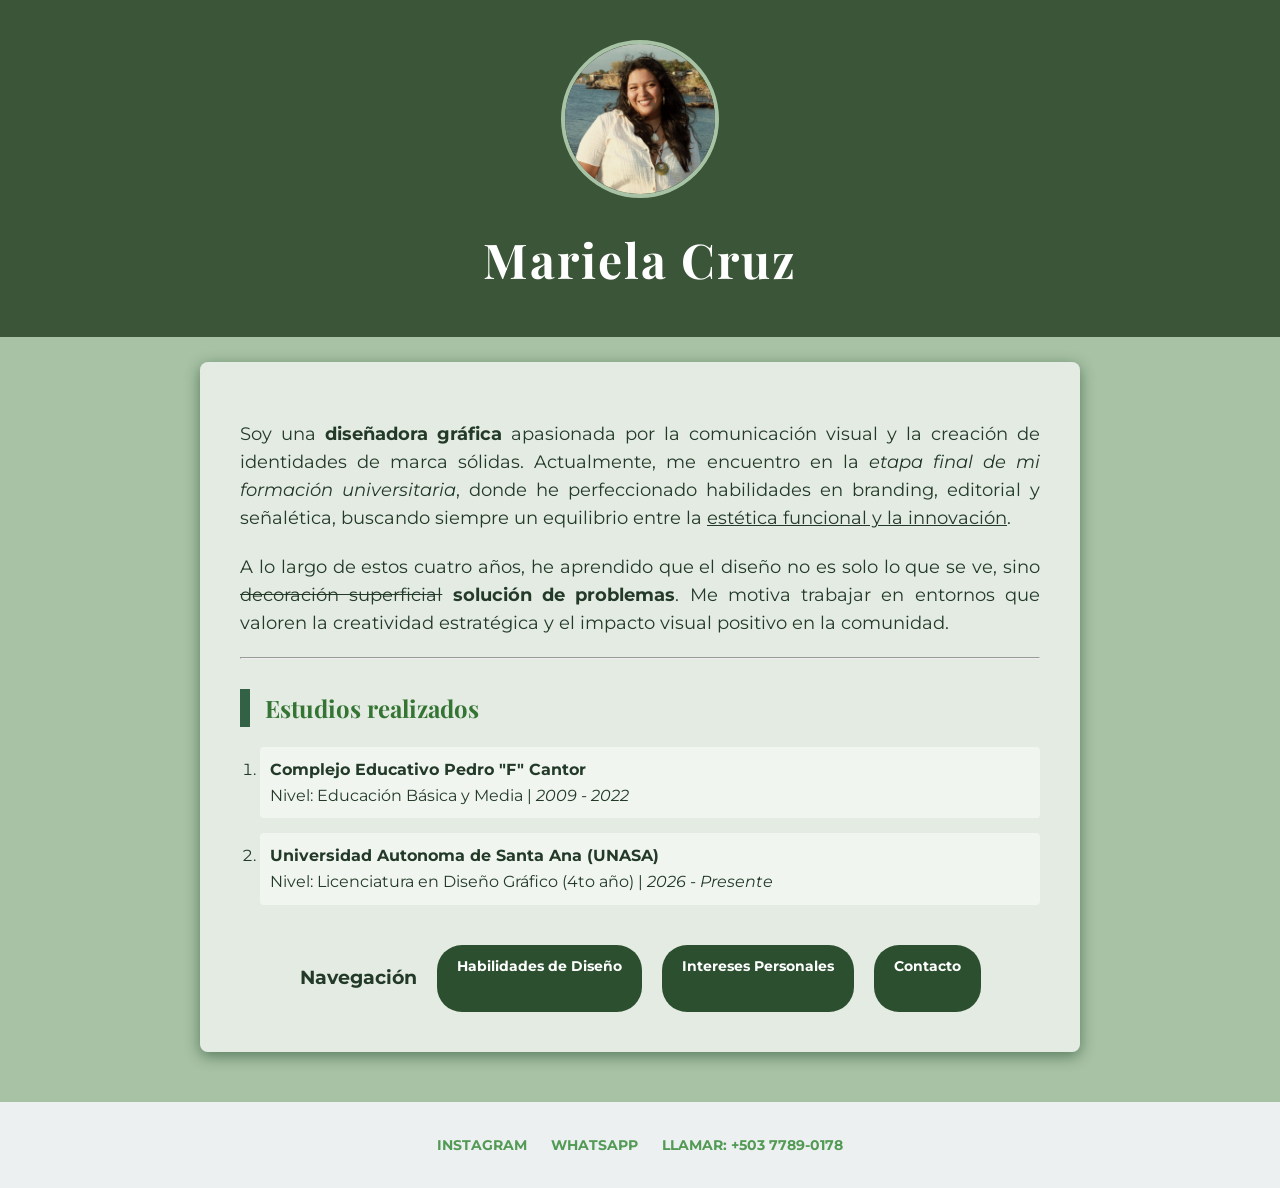
<file: index.html>
<!DOCTYPE html>
<html lang="es">
<head>
    <meta charset="UTF-8">
    <meta name="viewport" content="width=device-width, initial-scale=1.0">
    <title>Mariela Cruz</title>
    <link rel="stylesheet" href="style.css">
</head>
<body>

    <header>
        <img src="marielacruz.jpg" alt="Fotografía" class="profile-img">
        <h1>Mariela Cruz</h1>
    </header>

    <main class="container">
        <section id="sobre-mi">
            <p>
                Soy una <strong>diseñadora gráfica</strong> apasionada por la comunicación visual y la creación de identidades de marca sólidas. Actualmente, me encuentro en la <em>etapa final de mi formación universitaria</em>, donde he perfeccionado habilidades en branding, editorial y señalética, buscando siempre un equilibrio entre la <u>estética funcional y la innovación</u>.
            </p>
            <p>
                A lo largo de estos cuatro años, he aprendido que el diseño no es solo lo que se ve, sino <del>decoración superficial</del> <strong>solución de problemas</strong>. Me motiva trabajar en entornos que valoren la creatividad estratégica y el impacto visual positivo en la comunidad.
            </p>
        </section>

        <hr>

        <section id="estudios">
            <h2>Estudios realizados</h2>
            <ol>
                <li>
                    <strong>Complejo Educativo Pedro "F" Cantor</strong><br>
                    Nivel: Educación Básica y Media | <em>2009 - 2022</em>
                </li>
                <li>
                    <strong>Universidad Autonoma de Santa Ana (UNASA)</strong><br>
                    Nivel: Licenciatura en Diseño Gráfico (4to año) | <em>2026 - Presente</em>
                </li>
            </ol>
        </section>

        <nav class="internos">
            <h3>Navegación</h3>

            <a href="habilidades.html">Habilidades de Diseño</a>
            <a href="intereses.html">Intereses Personales</a>
            <a href="contacto.html">Contacto</a>
        </nav>
    </main>

    <footer>
        <div class="social-links">
            <a href="https://instagram.com/marielacruz.dg" target="_blank">Instagram</a>
            <a href="https://wa.me/50377890178?text=Hola%20Mariela,%20vi%20tu%20portafolio%20y%20me%20gustaría%20contactarte." target="_blank">WhatsApp</a>
           <a href="tel:+50377890178" class="boton-enviar">
   Llamar: +503 7789-0178
</a>
        </div>
    </footer>

</body>
</html>
</file>
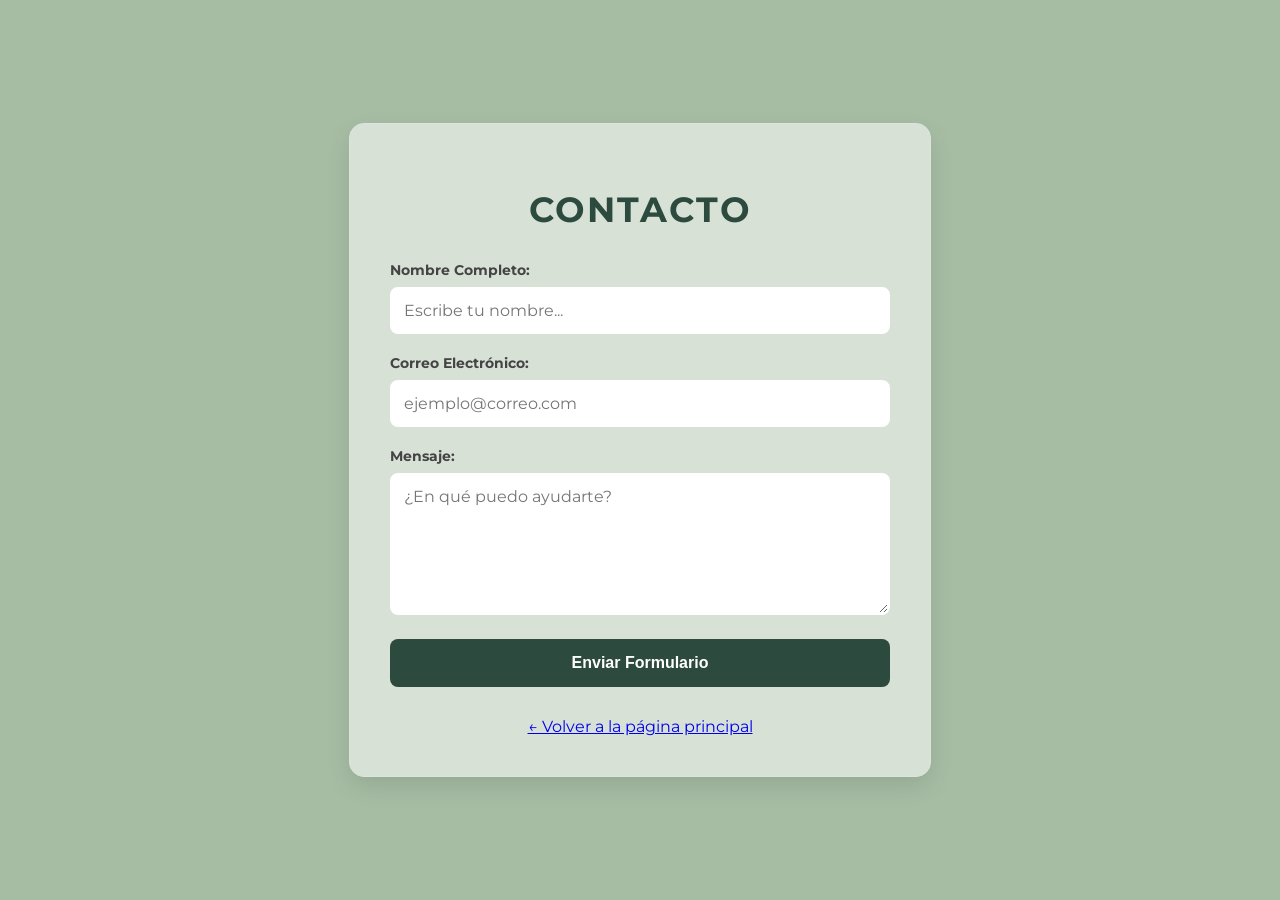
<file: contacto.html>
<!DOCTYPE html>
<html lang="es">
<head>
    <meta charset="UTF-8">
    <meta name="viewport" content="width=device-width, initial-scale=1.0">
    <title>Contacto | Mariela Cruz</title>
    <link rel="stylesheet"href="style_contacto.css">
</head>
<body>

    <main class="contenedor-formulario">
        <h1 class="titulo-contacto">Contacto</h1>
        
        <form action="#" class="formulario-contacto">
            <div class="campo">
                <label for="nombre">Nombre Completo:</label>
                <input type="text" id="nombre" name="nombre" placeholder="Escribe tu nombre..." required>
            </div>

            <div class="campo">
                <label for="email">Correo Electrónico:</label>
                <input type="email" id="email" name="email" placeholder="ejemplo@correo.com" required>
            </div>

            <div class="campo">
                <label for="mensaje">Mensaje:</label>
                <textarea id="mensaje" name="mensaje" rows="6" placeholder="¿En qué puedo ayudarte?" required></textarea>
            </div>

            <button type="submit" class="boton-enviar">Enviar Formulario</button>
        </form>

        <nav class="retorno">
            <a href="index.html">← Volver a la página principal</a>
        </nav>
    </main>

</body>
</html>
</file>
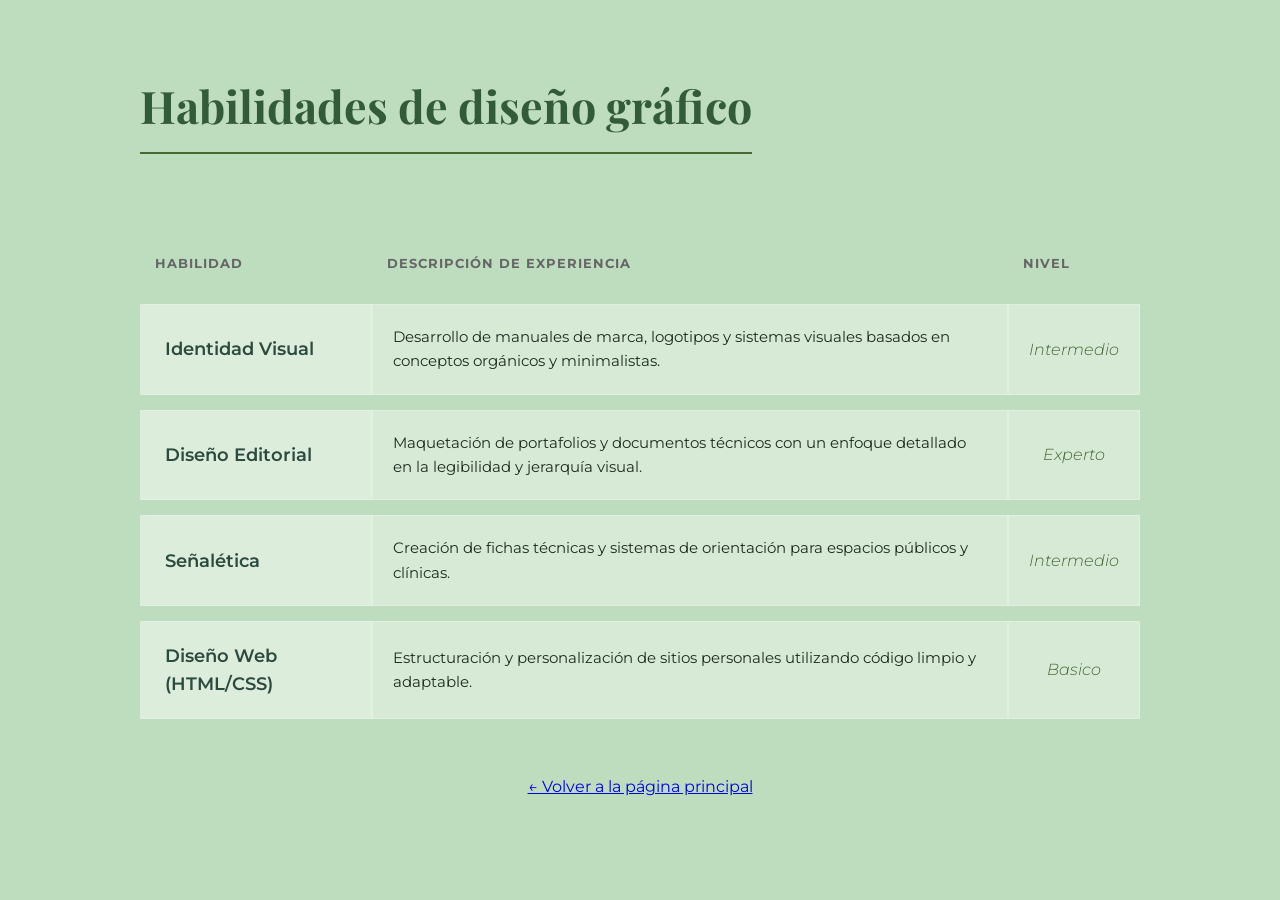
<file: habilidades.html>
<!DOCTYPE html>
<html lang="es">
<head>
    <meta charset="UTF-8">
    <meta name="viewport" content="width=device-width, initial-scale=1.0">
    <title>Habilidades Profesionales | Mariela Cruz</title>
    <link rel="stylesheet" href="style_habilidades.css">
</head>
<body>

    <main class="contenedor">
        <h1 class="titulo-principal">Habilidades de diseño gráfico</h1>

        <table class="tabla-diseno";>
        
            <thead>
                <tr>
                    <th>Habilidad</th>
                    <th>Descripción de Experiencia</th>
                    <th>Nivel</th>
                </tr>
            </thead>
            <tbody>
                <tr>
                    <td class="habilidad-resaltada">Identidad Visual</td>
                    <td>Desarrollo de manuales de marca, logotipos y sistemas visuales basados en conceptos orgánicos y minimalistas.</td>
                    <td>Intermedio</td>
                </tr>
                <tr>
                    <td class="habilidad-resaltada">Diseño Editorial</td>
                    <td>Maquetación de portafolios y documentos técnicos con un enfoque detallado en la legibilidad y jerarquía visual.</td>
                    <td>Experto</td>
                </tr>
                <tr>
                    <td class="habilidad-resaltada">Señalética</td>
                    <td>Creación de fichas técnicas y sistemas de orientación para espacios públicos y clínicas.</td>
                    <td>Intermedio</td>
                </tr>
                <tr>
                    <td class="habilidad-resaltada">Diseño Web (HTML/CSS)</td>
                    <td>Estructuración y personalización de sitios personales utilizando código limpio y adaptable.</td>
                    <td>Basico</td>
                </tr>
            </tbody>
        </table>

        <div class="navegacion">
            <a href="index.html"enlace-home>← Volver a la página principal</a>
        </div>
    </main>

</body>
</html>
</file>
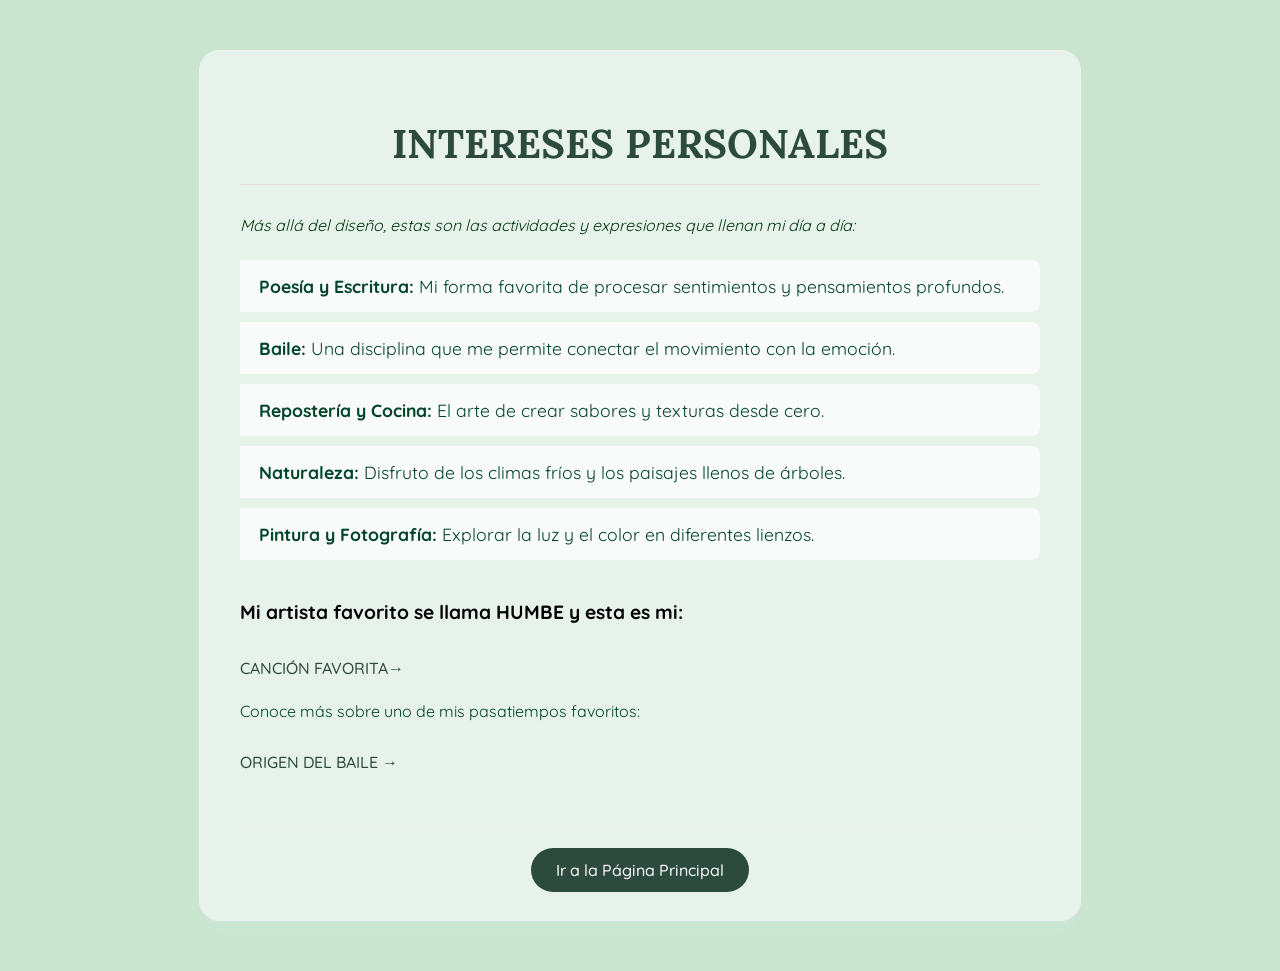
<file: intereses.html>
<!DOCTYPE html>
<html lang="es">
<head>
    <meta charset="UTF-8">
    <meta name="viewport" content="width=device-width, initial-scale=1.0">
    <title>Intereses Personales | Mariela Cruz</title>
    <link rel="stylesheet" href="style_intereses.css">
</head>
<body>

    <main class="contenedor-intereses">
        <h1 class="titulo-intereses">INTERESES PERSONALES</h1>

        <section class="lista-intereses">
            <p class="introduccion">Más allá del diseño, estas son las actividades y expresiones que llenan mi día a día:</p>
            <ul>
                <li><strong>Poesía y Escritura:</strong> Mi forma favorita de procesar sentimientos y pensamientos profundos.</li>
                <li><strong>Baile:</strong> Una disciplina que me permite conectar el movimiento con la emoción.</li>
                <li><strong>Repostería y Cocina:</strong> El arte de crear sabores y texturas desde cero.</li>
                <li><strong>Naturaleza:</strong> Disfruto de los climas fríos y los paisajes llenos de árboles.</li>
                <li><strong>Pintura y Fotografía:</strong> Explorar la luz y el color en diferentes lienzos.</li>
            </ul>
        </section>

        <section class="recurso-multimedia">
            <h3>Mi artista favorito se llama HUMBE y esta es mi:</h3>
           <a href="https://www.youtube.com/watch?v=GL3uWpJineM&list=RDGL3uWpJineM&start_radio=1" target="_blank" class="enlace-hobby">CANCIÓN FAVORITA→</a> 
        </section>

        <section class="enlaces-externos">
            <p>Conoce más sobre uno de mis pasatiempos favoritos:</p>
            <a href="https://www.youtube.com/watch?v=VK2B1wXZGAo" target="_blank" class="enlace-hobby">ORIGEN DEL BAILE  →</a>
        </section>

        <nav class="navegacion-retorno">
            <a href="index.html"  class="boton-volver">Ir a la Página Principal</a>
        </nav>
    </main>

</body>
</html>
</file>
<file: style.css>
@import url('https://fonts.googleapis.com/css2?family=Montserrat:wght@400;700&family=Playfair+Display:ital,wght@0,700;1,400&display=swap');

body {
    background-color: #a8c2a5;
    color: #233a28;
    font-family: 'Montserrat', sans-serif; 
    line-height: 1.6;
    margin: 0;
    padding: 0;
}

header {
    background-color: #3b5538;
    color: rgb(255, 255, 255);
    padding: 40px 20px;
    text-align: center;
    border-bottom: 5px solid #a8c2a5; 
}

.profile-img {
    width: 150px;
    height: 150px;
    border-radius: 50%; 
    border: 4px solid #a8c2a5;
    object-fit: cover;
    margin-bottom: 15px;
}

h1 {
    font-family: 'Playfair Display', serif;
    font-size: 3rem;
    margin: 0;
    letter-spacing: 2px;
}

h2 {
    font-family: 'Playfair Display', serif;
    color: #005100c4;
    border-left: 10px solid #336146;
    padding-left: 15px;
    margin-top: 30px;
}

.container {
    max-width: 800px;
    margin: 20px auto;
    background: rgba(255, 255, 255, 0.678);
    padding: 40px;
    border-radius: 8px;
    box-shadow: 0 4px 15px rgba(0, 48, 19, 0.488);
}

p {
    margin-bottom: 20px;
    font-size: 1.1rem;
    text-align: justify;
}

ol {
    padding-left: 20px;
}

ol li {
    margin-bottom: 15px;
    padding: 10px;
    background: #ffffff82;
    border-radius: 4px;
}


a {
    color: #539a54;
    text-decoration: none;
    font-weight: bold;
    transition: all 0.3s ease;
}

a:hover {
    color: #102f0d;
    text-decoration: underline;
}

.internos {
    margin-top: 40px;
    display: flex;
    gap: 20px;
    justify-content: center;
    flex-wrap: wrap;
}

.internos a {
    background: #2c502f;
    color: white;
    padding: 10px 20px;
    border-radius: 25px;
    font-size: 0.9rem;
}

.internos a:hover {
    background: #769d76;
    text-decoration: none;
    transform: translateY(-3px);
}

footer {
    text-align: center;
    padding: 30px;
    background: #ecf0f1;
    margin-top: 50px;
}

.social-links a {
    margin: 0 10px;
    font-size: 0.85rem;
    text-transform: uppercase;
}
</file>
<file: style_contacto.css>
@import url('https://fonts.googleapis.com/css2?family=Montserrat:wght@400;700&display=swap');

body {
    background-color: #a6bda4;
    font-family: 'Montserrat', sans-serif;
    display: flex;
    justify-content: center;
    align-items: center;
    min-height: 100vh;
    margin: 0;
}

.contenedor-formulario {
    background-color: #ffffff8c;
    width: 90%;
    max-width: 500px;
    padding: 40px;
    border-radius: 15px;
    box-shadow: 0 10px 25px rgba(0,0,0,0.1);
    border: 1px solid #dce4de;
}

.titulo-contacto {
    color: #2d4a3e; 
    text-align: center;
    font-size: 2.2rem;
    margin-bottom: 30px;
    text-transform: uppercase;
    letter-spacing: 2px;
}

.campo {
    margin-bottom: 20px;
}

label {
    display: block;
    color: #444;
    margin-bottom: 8px;
    font-weight: bold;
    font-size: 0.9rem;
}

input[type="text"],
input[type="email"],
textarea {
    width: 100%;
    padding: 12px;
    border: 2px solid #ffffff;
    border-radius: 8px;
    font-size: 1rem;
    font-family: inherit;
    box-sizing: border-box; 
    transition: all 0.3s ease;
}

input:focus, textarea:focus {
    outline: none;
    border-color: #2d4a3e;
    background-color: #ffffff;
    box-shadow: 0 0 10px rgba(45, 74, 62, 0.1);
}

.boton-enviar {
    background-color: #2d4a3e;
    color: rgb(255, 255, 255);
    width: 100%;
    padding: 15px;
    border: none;
    border-radius: 8px;
    font-weight: bold;
    font-size: 1rem;
    cursor: pointer;
    transition: background 0.3s;
}

.boton-enviar:hover {
    background-color: #1e332a;
}

.retorno {
    margin-top: 30px;
    text-align: center;
}

.enlace-inicio {
    color: #234134;
    text-decoration: none;
    font-size: 0.9rem;
    font-weight: bold;
}

.enlace-inicio:hover {
    text-decoration: underline;
}
</file>
<file: style_habilidades.css>
@import url('https://fonts.googleapis.com/css2?family=Montserrat:wght@300;600&family=Playfair+Display:ital,wght@0,700;1,400&display=swap');

body {
    background-color: #beddbe; 
    font-family: 'Montserrat', sans-serif;
    color: #496735;
    line-height: 1.6;
    margin: 0;
    padding: 40px 20px;
}

.contenedor {
    max-width: 1000px;
    margin: 0 auto;
}

.titulo-principal {
    font-family: 'Playfair Display', serif;
    font-size: 2.8rem;
    color: #325c39; 
    text-align: center;
    margin-bottom: 50px;
    border-bottom: 2px solid #496735;
    display: inline-block;
    padding-bottom: 10px;
    
}

.tabla-diseno {
    width: 100%;
     border-radius: 20px;
    border-collapse: separate;
    border-spacing: 0 15px; 
    margin-top: 20px;
     border-radius: 20px;
   
}

th {
    padding: 15px;
    text-align: left;
    color: #666;
    text-transform: uppercase;
    font-size: 0.8rem;
    letter-spacing: 1px;
    
}

td {
    background-color: #ffffff5f;
    padding: 20px;
    border: 1px solid #ffffff3a;
    
}

.habilidad-resaltada {
    font-weight: 600;
    color: #2d4a3e;
    border-left: 5px solid #ffffff00 !important; 
    background-color: #ffffff74; 
    font-size: 1.1rem;
}

td:nth-child(2) {
    font-size: 0.95rem;
    color: #202c21;
}

td:nth-child(3) {
    font-weight: 300;
    font-style: italic;
    text-align: center;
}

.navegacion {
    margin-top: 40px;
    text-align: center;
}

.enlace-home {
    text-decoration: none;
    color: #2d4a3e;
    font-weight: 600;
    padding: 10px 20px;
    border: 1px solid #2d4a3e;
    border-radius: 5px;
    transition: all 0.3s ease;
}

.enlace-home:hover {
    background-color: #ffffff74;
    color: #213121;
    box-shadow: 0 4px 8px rgba(0,0,0,0.1);
}
</file>
<file: style_intereses.css>
@import url('https://fonts.googleapis.com/css2?family=Quicksand:wght@300;500&family=Lora:ital@1&display=swap');

body {
    background-color: #c9e5d0;
    font-family: 'Quicksand', sans-serif;
    color: #00442a;
    margin: 0;
    padding: 50px 20px;
}

.contenedor-intereses {
    max-width: 800px;
    margin: 0 auto;
    background: rgba(255, 255, 255, 0.559);
    padding: 40px;
    border-radius: 20px;
    box-shadow: 0 10px 30px rgba(255, 255, 255, 0.05);
    border: 1px solid #f0f0f0;
}

.titulo-intereses {
    font-family: 'Lora', serif;
    font-size: 2.5rem;
    color: #2d4a3e; 
    text-align: center;
    margin-bottom: 30px;
    border-bottom: 1px solid #e0e0e0;
    padding-bottom: 15px;
}

.lista-intereses ul {
    list-style: none;
    padding: 0;
}

.lista-intereses li {
    background: #f8fbf9;
    margin: 10px 0;
    padding: 15px;
    border-left: 4px solid #ffffff00;
    border-radius: 0 8px 8px 0;
    font-size: 1.1rem;
    transition: transform 0.2s;
}

.lista-intereses li:hover {
    transform: translateX(10px);
    background: #f1f5f2;
}

.introduccion {
    font-style: italic;
    color: #003613;
    margin-bottom: 25px;
}

.recurso-multimedia h3 {
    margin-top: 40px;
    color: #000000;
    font-size: 1.2rem;
}

.enlace-hobby {
    display: inline-block;
    color: #2d4a3e;
    text-decoration: none;
    font-weight: 500;
    margin-top: 10px;
    padding: 5px 0;
    border-bottom: 2px transparent solid;
    transition: border-color 0.3s;
}

.enlace-hobby:hover {
    border-bottom: 2px solid #2d4a3e;
}

.navegacion-retorno {
    margin-top: 50px;
    text-align: center;
    border-top: 1px solid #eee;
    padding-top: 30px;
}

.boton-volver {
    text-decoration: none;
    background-color: #2d4a3e;
    color: white;
    padding: 12px 25px;
    border-radius: 30px;
    font-weight: 500;
    transition: background 0.3s, box-shadow 0.3s;
}

.boton-volver:hover {
    background-color: #90bda9;
    box-shadow: 0 5px 15px rgb(0, 65, 27);
}
</file>
